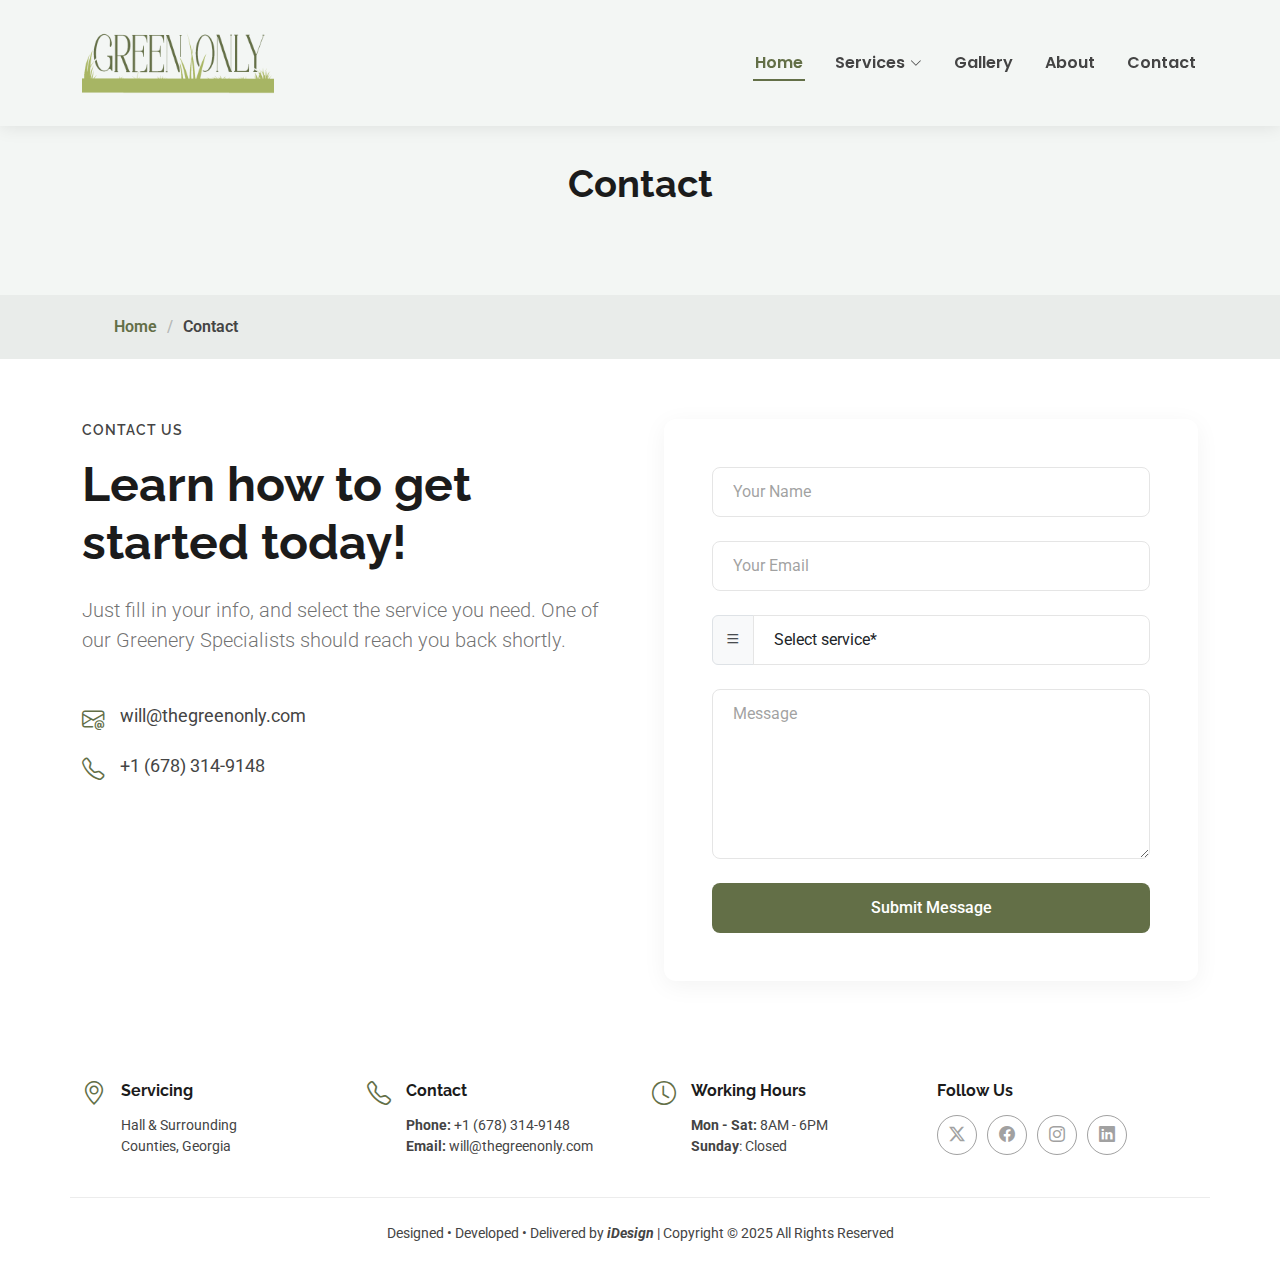
<file: contact.html>
<!DOCTYPE html>
<html lang="en">

<head>
  <meta charset="utf-8">
  <meta content="width=device-width, initial-scale=1.0" name="viewport">
  <title>Contact • Green Only</title>
  <meta name="description" content="">
  <meta name="keywords" content="">

  <!-- Favicons -->
  <link href="assets/img/go-favicon.png" rel="icon">
  <link href="assets/img/go-favicon.png" rel="apple-touch-icon">

  <!-- Fonts -->
  <link href="https://fonts.googleapis.com" rel="preconnect">
  <link href="https://fonts.gstatic.com" rel="preconnect" crossorigin>
  <link href="https://fonts.googleapis.com/css2?family=Roboto:ital,wght@0,100;0,300;0,400;0,500;0,700;0,900;1,100;1,300;1,400;1,500;1,700;1,900&family=Poppins:ital,wght@0,100;0,200;0,300;0,400;0,500;0,600;0,700;0,800;0,900;1,100;1,200;1,300;1,400;1,500;1,600;1,700;1,800;1,900&family=Raleway:ital,wght@0,100;0,200;0,300;0,400;0,500;0,600;0,700;0,800;0,900;1,100;1,200;1,300;1,400;1,500;1,600;1,700;1,800;1,900&display=swap" rel="stylesheet">

  <!-- Vendor CSS Files -->
  <link href="assets/vendor/bootstrap/css/bootstrap.min.css" rel="stylesheet">
  <link href="assets/vendor/bootstrap-icons/bootstrap-icons.css" rel="stylesheet">
  <link href="assets/vendor/aos/aos.css" rel="stylesheet">
  <link href="assets/vendor/fontawesome-free/css/all.min.css" rel="stylesheet">
  <link href="assets/vendor/swiper/swiper-bundle.min.css" rel="stylesheet">
  <link href="assets/vendor/glightbox/css/glightbox.min.css" rel="stylesheet">

  <!-- Main CSS File -->
  <link href="assets/css/main.css" rel="stylesheet">

</head>

<body class="contact-page">

  <header id="header" class="header d-flex align-items-center fixed-top">
    <div class="container-fluid container-xl position-relative d-flex align-items-center justify-content-between">

      <a href="index.html" class="logo d-flex align-items-center">
        <!-- Uncomment the line below if you also wish to use an image logo -->
        <img src="assets/img/green-only-logo.png" alt="">
        <!-- <h1 class="sitename">green<span>ONLY</span></h1> -->
      </a>

      <nav id="navmenu" class="navmenu">
        <ul>
          <li><a href="index.html" class="active">Home</a></li>
          <li class="dropdown"><a href="#services"><span>Services</span> <i class="bi bi-chevron-down toggle-dropdown"></i></a>
            <ul>
              <li><a href="weed-control.html">Weed Control</a></li>
              <li><a href="shrub-treatment.html">Shrub Treatment</a></li>
              <li><a href="flower-beds.html">Flower Beds</a></li>
            </ul>
          </li>
          <li><a href="gallery.html">Gallery</a></li>
          <li><a href="about.html">About</a></li>
          <li><a href="contact.html">Contact</a></li>
        </ul>
        <i class="mobile-nav-toggle d-xl-none bi bi-list"></i>
      </nav>

    </div>
  </header>

  <main class="main">

    <!-- Page Title -->
    <div class="page-title" data-aos="fade">
      <div class="heading">
        <div class="container">
          <div class="row d-flex justify-content-center text-center">
            <div class="col-lg-8">
              <h1>Contact</h1>
              <!--<p class="mb-0">Odio et unde deleniti. Deserunt numquam exercitationem. Officiis quo odio sint voluptas consequatur ut a odio voluptatem. Sit dolorum debitis veritatis natus dolores. Quasi ratione sint. Sit quaerat ipsum dolorem.</p>-->
            </div>
          </div>
        </div>
      </div>
      <nav class="breadcrumbs">
        <div class="container">
          <ol>
            <li><a href="index.html">Home</a></li>
            <li class="current">Contact</li>
          </ol>
        </div>
      </nav>
    </div><!-- End Page Title -->

    <!-- Contact Section -->
    <section id="contact" class="contact section light-background">

      <div class="container" data-aos="fade-up" data-aos-delay="100">

        <div class="row g-5">
          <div class="col-lg-6">
            <div class="content" data-aos="fade-up" data-aos-delay="200">
              <div class="section-category mb-3">Contact US</div>
              <h2 class="display-5 mb-4">Learn how to get started today!</h2>
              <p class="lead mb-4">Just fill in your info, and select the service you need. One of our Greenery Specialists should reach you back shortly.</p>

              <div class="contact-info mt-5">
                <div class="info-item d-flex mb-3" data-aos="fade-up" data-aos-delay="300">
                  <i class="bi bi-envelope-at me-3"></i>
                  <span>will@thegreenonly.com</span>
                </div>

                <div class="info-item d-flex mb-3" data-aos="fade-up" data-aos-delay="400">
                  <i class="bi bi-telephone me-3"></i>
                  <span>+1 (678) 314-9148</span>
                </div>

                <div class="info-item d-flex mb-4" data-aos="fade-up" data-aos-delay="500">
                  <i class="bi bi-geo-alt me-3"></i>
                  <span>Hall & Surrounding Counties (Georgia, USA)</span>
                </div>

                <a href="#" class="map-link d-inline-flex align-items-center" data-aos="fade-up" data-aos-delay="600">
                  Open Map
                  <i class="bi bi-arrow-right ms-2"></i>
                </a>
              </div>
            </div>
          </div>

          <div class="col-lg-6">
            <div class="contact-form card" data-aos="fade-up" data-aos-delay="300">
              <div class="card-body p-4 p-lg-5">

                <form action="forms/contact.php" method="post" class="php-email-form" data-aos="fade-up" data-aos-delay="600">
                  <div class="row gy-4">

                    <div class="col-12">
                      <input type="text" name="name" class="form-control" placeholder="Your Name" required="">
                    </div>

                    <div class="col-12 ">
                      <input type="email" class="form-control" name="email" placeholder="Your Email" required="">
                    </div>

                    <div class="input-group">
                      <span class="input-group-text"><i class="bi bi-list"></i></span>
                      <select name="subject" class="form-control" required="">
                        <option value="">Select service*</option>
                        <option value="Service 1">Weed Control</option>
                        <option value="Service 2">Shrub Treatment</option>
                        <option value="Service 3">Flower Beds</option>
                        <option value="Service 4">Other</option>
                      </select>
                    </div>

                    <div class="col-12">
                      <textarea class="form-control" name="message" rows="6" placeholder="Message" required=""></textarea>
                    </div>

                    <div class="col-12 text-center">
                      <div class="loading">Loading</div>
                      <div class="error-message"></div>
                      <div class="sent-message">Your message has been sent. Thank you!</div>

                      <button type="submit" class="btn btn-submit w-100">Submit Message</button>
                    </div>

                  </div>
                </form>

              </div>
            </div>
          </div>

        </div>

      </div>

    </section><!-- /Contact Section -->

  </main>

  <footer id="footer" class="footer position-relative light-background">

    <div class="container">
      <div class="row gy-3">
        <div class="col-lg-3 col-md-6 d-flex">
          <i class="bi bi-geo-alt icon"></i>
          <div class="address">
            <h4>Servicing</h4>
            <p>Hall & Surrounding</p>
            <p>Counties, Georgia</p>
            <p></p>
          </div>

        </div>

        <div class="col-lg-3 col-md-6 d-flex">
          <i class="bi bi-telephone icon"></i>
          <div>
            <h4>Contact</h4>
            <p>
              <strong>Phone:</strong> <span>+1 (678) 314-9148</span><br>
              <strong>Email:</strong> <span>will@thegreenonly.com</span><br>
            </p>
          </div>
        </div>

        <div class="col-lg-3 col-md-6 d-flex">
          <i class="bi bi-clock icon"></i>
          <div>
            <h4>Working Hours</h4>
            <p>
              <strong>Mon - Sat:</strong>&nbsp;8<span class="">AM - 6PM</span><br>
              <strong>Sunday</strong>: <span>Closed</span>
            </p>
          </div>
        </div>

        <div class="col-lg-3 col-md-6">
          <h4>Follow Us</h4>
          <div class="social-links d-flex">
            <a href="#" class="twitter"><i class="bi bi-twitter-x"></i></a>
            <a href="#" class="facebook"><i class="bi bi-facebook"></i></a>
            <a href="#" class="instagram"><i class="bi bi-instagram"></i></a>
            <a href="#" class="linkedin"><i class="bi bi-linkedin"></i></a>
          </div>
        </div>

      </div>
    </div>

    <div class="container copyright text-center mt-4">
      <p>Designed • Developed • Delivered by&nbsp;<i style="font-weight: bold;">iDesign</i><b>&nbsp;</b>|<b>&nbsp;</b>Copyright ©&nbsp;2025&nbsp;<span>All Rights Reserved</span></p>

    </div>

  </footer>

  <!-- Scroll Top -->
  <a href="#" id="scroll-top" class="scroll-top d-flex align-items-center justify-content-center"><i class="bi bi-arrow-up-short"></i></a>

  <!-- Preloader -->
  <div id="preloader"></div>

  <!-- Vendor JS Files -->
  <script src="assets/vendor/bootstrap/js/bootstrap.bundle.min.js"></script>
  <script src="assets/vendor/php-email-form/validate.js"></script>
  <script src="assets/vendor/aos/aos.js"></script>
  <script src="assets/vendor/swiper/swiper-bundle.min.js"></script>
  <script src="assets/vendor/imagesloaded/imagesloaded.pkgd.min.js"></script>
  <script src="assets/vendor/isotope-layout/isotope.pkgd.min.js"></script>
  <script src="assets/vendor/glightbox/js/glightbox.min.js"></script>

  <!-- Main JS File -->
  <script src="assets/js/main.js"></script>

</body>

</html>
</file>
<file: assets/css/main.css>
/*--------------------------------------------------------------
# Font & Color Variables
# Help: https://bootstrapmade.com/color-system/
--------------------------------------------------------------*/
/* Fonts */
:root {
  --default-font: "Roboto",  system-ui, -apple-system, "Segoe UI", Roboto, "Helvetica Neue", Arial, "Noto Sans", "Liberation Sans", sans-serif, "Apple Color Emoji", "Segoe UI Emoji", "Segoe UI Symbol", "Noto Color Emoji";
  --heading-font: "Raleway",  sans-serif;
  --nav-font: "Poppins",  sans-serif;
}

/* Global Colors - The following color variables are used throughout the website. Updating them here will change the color scheme of the entire website */
:root { 
  --background-color: #f3f6f4; /* Background color for the entire website, including individual sections */
  --default-color: #444444; /* Default color used for the majority of the text content across the entire website */
  --heading-color: #1b1b1b; /* Color for headings, subheadings and title throughout the website */
  --accent-color: #636f47; /* Accent color that represents your brand on the website. It's used for buttons, links, and other elements that need to stand out */
  --surface-color: #ffffff; /* The surface color is used as a background of boxed elements within sections, such as cards, icon boxes, or other elements that require a visual separation from the global background. */
  --contrast-color: #ffffff; /* Contrast color for text, ensuring readability against backgrounds of accent, heading, or default colors. */
}

/* Nav Menu Colors - The following color variables are used specifically for the navigation menu. They are separate from the global colors to allow for more customization options */
:root {
  --nav-color: #444444;  /* The default color of the main navmenu links */
  --nav-hover-color: #636f47; /* Applied to main navmenu links when they are hovered over or active */
  --nav-mobile-background-color: #ffffff; /* Used as the background color for mobile navigation menu */
  --nav-dropdown-background-color: #ffffff; /* Used as the background color for dropdown items that appear when hovering over primary navigation items */
  --nav-dropdown-color: #444444; /* Used for navigation links of the dropdown items in the navigation menu. */
  --nav-dropdown-hover-color: #636f47; /* Similar to --nav-hover-color, this color is applied to dropdown navigation links when they are hovered over. */
}

/* Color Presets - These classes override global colors when applied to any section or element, providing reuse of the sam color scheme. */

.light-background {
  --background-color: #ffffff;
  --surface-color: #ffffff;
}

.dark-background {
  --background-color: #060606;
  --default-color: #ffffff;
  --heading-color: #ffffff;
  --surface-color: #252525;
  --contrast-color: #ffffff;
}

/* Smooth scroll */
:root {
  scroll-behavior: smooth;
}

/*--------------------------------------------------------------
# General Styling & Shared Classes
--------------------------------------------------------------*/
body {
  color: var(--default-color);
  background-color: var(--background-color);
  font-family: var(--default-font);
}

a {
  color: var(--accent-color);
  text-decoration: none;
  transition: 0.3s;
}

a:hover {
  color: color-mix(in srgb, var(--accent-color), transparent 25%);
  text-decoration: none;
}

h1,
h2,
h3,
h4,
h5,
h6 {
  color: var(--heading-color);
  font-family: var(--heading-font);
}

/* PHP Email Form Messages
------------------------------*/
.php-email-form .error-message {
  display: none;
  background: #df1529;
  color: #ffffff;
  text-align: left;
  padding: 15px;
  margin-bottom: 24px;
  font-weight: 600;
}

.php-email-form .sent-message {
  display: none;
  color: #ffffff;
  background: #059652;
  text-align: center;
  padding: 15px;
  margin-bottom: 24px;
  font-weight: 600;
}

.php-email-form .loading {
  display: none;
  background: var(--surface-color);
  text-align: center;
  padding: 15px;
  margin-bottom: 24px;
}

.php-email-form .loading:before {
  content: "";
  display: inline-block;
  border-radius: 50%;
  width: 24px;
  height: 24px;
  margin: 0 10px -6px 0;
  border: 3px solid var(--accent-color);
  border-top-color: var(--surface-color);
  animation: php-email-form-loading 1s linear infinite;
}

@keyframes php-email-form-loading {
  0% {
    transform: rotate(0deg);
  }

  100% {
    transform: rotate(360deg);
  }
}

/*--------------------------------------------------------------
# Global Header
--------------------------------------------------------------*/
.header {
  color: var(--default-color);
  background-color: var(--background-color);
  padding: 15px 0;
  transition: all 0.5s;
  z-index: 997;
  box-shadow: 0px 0 18px rgba(0, 0, 0, 0.1);
}

.header .logo {
  line-height: 1;
}

.header .logo img {
  max-height: 96px;
  margin-right: 8px;
}

.header .logo h1 {
  font-size: 30px;
  margin: 0;
  font-weight: 700;
  color: var(--heading-color);
}

.header .logo h1 span {
  color: var(--accent-color);
}

/*--------------------------------------------------------------
# Navigation Menu
--------------------------------------------------------------*/
/* Desktop Navigation */
@media (min-width: 1200px) {
  .navmenu {
    padding: 0;
  }

  .navmenu ul {
    margin: 0;
    padding: 0;
    display: flex;
    list-style: none;
    align-items: center;
  }

  .navmenu li {
    position: relative;
  }

  .navmenu>ul>li {
    white-space: nowrap;
    padding: 15px 14px;
  }

  .navmenu>ul>li:last-child {
    padding-right: 0;
  }

  .navmenu a,
  .navmenu a:focus {
    color: var(--nav-color);
    font-size: 16px;
    padding: 0 2px;
    font-family: var(--nav-font);
    font-weight: 600;
    display: flex;
    align-items: center;
    justify-content: space-between;
    white-space: nowrap;
    transition: 0.3s;
    position: relative;
  }

  .navmenu a i,
  .navmenu a:focus i {
    font-size: 12px;
    line-height: 0;
    margin-left: 5px;
    transition: 0.3s;
  }

  .navmenu>ul>li>a:before {
    content: "";
    position: absolute;
    width: 100%;
    height: 2px;
    bottom: -6px;
    left: 0;
    background-color: var(--accent-color);
    visibility: hidden;
    width: 0px;
    transition: all 0.3s ease-in-out 0s;
  }

  .navmenu a:hover:before,
  .navmenu li:hover>a:before,
  .navmenu .active:before {
    visibility: visible;
    width: 100%;
  }

  .navmenu li:hover>a,
  .navmenu .active,
  .navmenu .active:focus {
    color: var(--nav-hover-color);
  }

  .navmenu .dropdown ul {
    margin: 0;
    padding: 10px 0;
    background: var(--nav-dropdown-background-color);
    display: block;
    position: absolute;
    visibility: hidden;
    left: 14px;
    top: 130%;
    opacity: 0;
    transition: 0.3s;
    border-radius: 4px;
    z-index: 99;
    box-shadow: 0px 0px 30px rgba(0, 0, 0, 0.1);
  }

  .navmenu .dropdown ul li {
    min-width: 200px;
  }

  .navmenu .dropdown ul a {
    padding: 10px 20px;
    font-size: 15px;
    text-transform: none;
    color: var(--nav-dropdown-color);
  }

  .navmenu .dropdown ul a i {
    font-size: 12px;
  }

  .navmenu .dropdown ul a:hover,
  .navmenu .dropdown ul .active:hover,
  .navmenu .dropdown ul li:hover>a {
    color: var(--nav-dropdown-hover-color);
  }

  .navmenu .dropdown:hover>ul {
    opacity: 1;
    top: 100%;
    visibility: visible;
  }

  .navmenu .dropdown .dropdown ul {
    top: 0;
    left: -90%;
    visibility: hidden;
  }

  .navmenu .dropdown .dropdown:hover>ul {
    opacity: 1;
    top: 0;
    left: -100%;
    visibility: visible;
  }
}

/* Mobile Navigation */
@media (max-width: 1199px) {
  .mobile-nav-toggle {
    color: var(--nav-color);
    font-size: 28px;
    line-height: 0;
    margin-right: 10px;
    cursor: pointer;
    transition: color 0.3s;
  }

  .navmenu {
    padding: 0;
    z-index: 9997;
  }

  .navmenu ul {
    display: none;
    list-style: none;
    position: absolute;
    inset: 60px 20px 20px 20px;
    padding: 10px 0;
    margin: 0;
    border-radius: 6px;
    background-color: var(--nav-mobile-background-color);
    border: 1px solid color-mix(in srgb, var(--default-color), transparent 90%);
    box-shadow: none;
    overflow-y: auto;
    transition: 0.3s;
    z-index: 9998;
  }

  .navmenu a,
  .navmenu a:focus {
    color: var(--nav-dropdown-color);
    padding: 10px 20px;
    font-family: var(--nav-font);
    font-size: 17px;
    font-weight: 500;
    display: flex;
    align-items: center;
    justify-content: space-between;
    white-space: nowrap;
    transition: 0.3s;
  }

  .navmenu a i,
  .navmenu a:focus i {
    font-size: 12px;
    line-height: 0;
    margin-left: 5px;
    width: 30px;
    height: 30px;
    display: flex;
    align-items: center;
    justify-content: center;
    border-radius: 50%;
    transition: 0.3s;
    background-color: color-mix(in srgb, var(--accent-color), transparent 90%);
  }

  .navmenu a i:hover,
  .navmenu a:focus i:hover {
    background-color: var(--accent-color);
    color: var(--contrast-color);
  }

  .navmenu a:hover,
  .navmenu .active,
  .navmenu .active:focus {
    color: var(--nav-dropdown-hover-color);
  }

  .navmenu .active i,
  .navmenu .active:focus i {
    background-color: var(--accent-color);
    color: var(--contrast-color);
    transform: rotate(180deg);
  }

  .navmenu .dropdown ul {
    position: static;
    display: none;
    z-index: 99;
    padding: 10px 0;
    margin: 10px 20px;
    background-color: var(--nav-dropdown-background-color);
    transition: all 0.5s ease-in-out;
  }

  .navmenu .dropdown ul ul {
    background-color: rgba(33, 37, 41, 0.1);
  }

  .navmenu .dropdown>.dropdown-active {
    display: block;
    background-color: rgba(33, 37, 41, 0.03);
  }

  .mobile-nav-active {
    overflow: hidden;
  }

  .mobile-nav-active .mobile-nav-toggle {
    color: #fff;
    position: absolute;
    font-size: 32px;
    top: 15px;
    right: 15px;
    margin-right: 0;
    z-index: 9999;
  }

  .mobile-nav-active .navmenu {
    position: fixed;
    overflow: hidden;
    inset: 0;
    background: rgba(33, 37, 41, 0.8);
    transition: 0.3s;
  }

  .mobile-nav-active .navmenu>ul {
    display: block;
  }
}

/*--------------------------------------------------------------
# Global Footer
--------------------------------------------------------------*/
.footer {
  color: var(--default-color);
  background-color: var(--background-color);
  font-size: 14px;
  padding: 40px 0 0 0;
  position: relative;
}

.footer .icon {
  color: var(--accent-color);
  margin-right: 15px;
  font-size: 24px;
  line-height: 0;
}

.footer h4 {
  font-size: 16px;
  font-weight: 700;
  margin-bottom: 15px;
}

.footer .address p {
  margin-bottom: 0px;
}

.footer .social-links a {
  display: flex;
  align-items: center;
  justify-content: center;
  width: 40px;
  height: 40px;
  border-radius: 50%;
  border: 1px solid color-mix(in srgb, var(--default-color), transparent 50%);
  font-size: 16px;
  color: color-mix(in srgb, var(--default-color), transparent 50%);
  margin-right: 10px;
  transition: 0.3s;
}

.footer .social-links a:hover {
  color: var(--accent-color);
  border-color: var(--accent-color);
}

.footer .copyright {
  padding: 25px 0;
  border-top: 1px solid color-mix(in srgb, var(--default-color), transparent 90%);
}

.footer .copyright p {
  margin-bottom: 0;
}

.footer .credits {
  margin-top: 5px;
  font-size: 13px;
}

/*--------------------------------------------------------------
# Preloader
--------------------------------------------------------------*/
#preloader {
  position: fixed;
  inset: 0;
  z-index: 999999;
  overflow: hidden;
  background: var(--background-color);
  transition: all 0.6s ease-out;
}

#preloader:before {
  content: "";
  position: fixed;
  top: calc(50% - 30px);
  left: calc(50% - 30px);
  border: 6px solid #ffffff;
  border-color: var(--accent-color) transparent var(--accent-color) transparent;
  border-radius: 50%;
  width: 60px;
  height: 60px;
  animation: animate-preloader 1.5s linear infinite;
}

@keyframes animate-preloader {
  0% {
    transform: rotate(0deg);
  }

  100% {
    transform: rotate(360deg);
  }
}

/*--------------------------------------------------------------
# Scroll Top Button
--------------------------------------------------------------*/
.scroll-top {
  position: fixed;
  visibility: hidden;
  opacity: 0;
  right: 15px;
  bottom: 15px;
  z-index: 99999;
  background-color: var(--accent-color);
  width: 40px;
  height: 40px;
  border-radius: 4px;
  transition: all 0.4s;
}

.scroll-top i {
  font-size: 24px;
  color: var(--contrast-color);
  line-height: 0;
}

.scroll-top:hover {
  background-color: color-mix(in srgb, var(--accent-color), transparent 20%);
  color: var(--contrast-color);
}

.scroll-top.active {
  visibility: visible;
  opacity: 1;
}

/*--------------------------------------------------------------
# Disable aos animation delay on mobile devices
--------------------------------------------------------------*/
@media screen and (max-width: 768px) {
  [data-aos-delay] {
    transition-delay: 0 !important;
  }
}

/*--------------------------------------------------------------
# Global Page Titles & Breadcrumbs
--------------------------------------------------------------*/
.page-title {
  color: var(--default-color);
  background-color: var(--background-color);
  position: relative;
}

.page-title .heading {
  padding: 160px 0 80px 0;
  border-top: 1px solid color-mix(in srgb, var(--default-color), transparent 90%);
}

.page-title .heading h1 {
  font-size: 38px;
  font-weight: 700;
}

.page-title nav {
  background-color: color-mix(in srgb, var(--default-color), transparent 95%);
  padding: 20px 0;
}

.page-title nav ol {
  display: flex;
  flex-wrap: wrap;
  list-style: none;
  margin: 0;
  font-size: 16px;
  font-weight: 600;
}

.page-title nav ol li+li {
  padding-left: 10px;
}

.page-title nav ol li+li::before {
  content: "/";
  display: inline-block;
  padding-right: 10px;
  color: color-mix(in srgb, var(--default-color), transparent 70%);
}

/*--------------------------------------------------------------
# Global Sections
--------------------------------------------------------------*/
section,
.section {
  color: var(--default-color);
  background-color: var(--background-color);
  padding: 60px 0;
  scroll-margin-top: 90px;
  overflow: clip;
}

@media (max-width: 1199px) {

  section,
  .section {
    scroll-margin-top: 66px;
  }
}

/*--------------------------------------------------------------
# Global Section Titles
--------------------------------------------------------------*/
.section-title {
  text-align: center;
  padding-bottom: 60px;
  position: relative;
}

.section-title h2 {
  font-size: 32px;
  font-weight: 700;
  margin-bottom: 15px;
}

.section-title p {
  margin-bottom: 0;
}

/*--------------------------------------------------------------
# Hero Section
--------------------------------------------------------------*/
.hero {
  padding-top: 150px;
  padding-bottom: 80px;
}

.hero .hero-content {
  margin-bottom: 2rem;
}

@media (min-width: 992px) {
  .hero .hero-content {
    margin-bottom: 0;
  }
}

.hero .hero-tag {
  display: inline-flex;
  align-items: center;
  background-color: color-mix(in srgb, var(--accent-color), transparent 90%);
  padding: 0.5rem 1rem;
  border-radius: 50px;
  margin-bottom: 1rem;
}

.hero .hero-tag i {
  color: var(--accent-color);
  margin-right: 0.5rem;
}

.hero .hero-tag span {
  color: var(--accent-color);
  font-weight: 600;
}

.hero h1 {
  font-size: 2.5rem;
  font-weight: 700;
  margin-bottom: 1rem;
}

.hero h1 .highlight {
  color: var(--accent-color);
}

@media (min-width: 992px) {
  .hero h1 {
    font-size: 3.5rem;
  }
}

.hero .lead {
  color: color-mix(in srgb, var(--default-color), transparent 25%);
  margin-bottom: 1.5rem;
}

.hero .hero-features {
  list-style: none;
  padding-left: 0;
  margin-bottom: 2rem;
}

.hero .hero-features li {
  margin-bottom: 0.5rem;
  display: flex;
  align-items: center;
}

.hero .hero-features li i {
  color: var(--accent-color);
  margin-right: 0.5rem;
}

.hero .hero-cta {
  display: flex;
  flex-wrap: wrap;
  gap: 1rem;
}

.hero .hero-cta .btn-primary {
  background-color: var(--accent-color);
  border-color: var(--accent-color);
  color: var(--contrast-color);
  padding: 0.75rem 1.5rem;
  font-weight: 600;
  transition: all 0.3s ease;
}

.hero .hero-cta .btn-primary:hover {
  background-color: color-mix(in srgb, var(--accent-color), black 10%);
  border-color: color-mix(in srgb, var(--accent-color), black 10%);
}

.hero .hero-cta .btn-link {
  color: var(--heading-color);
  font-weight: 600;
  text-decoration: none;
  display: inline-flex;
  align-items: center;
}

.hero .hero-cta .btn-link i {
  margin-right: 0.5rem;
}

.hero .hero-cta .btn-link:hover {
  color: var(--accent-color);
}

.hero .hero-image-wrapper {
  position: relative;
  padding: 0 40px;
}

.hero .hero-image-wrapper .hero-image {
  border-radius: 10px;
}

.hero .hero-image-wrapper .stat-card {
  position: absolute;
  background-color: var(--surface-color);
  padding: 1rem;
  border-radius: 8px;
  box-shadow: 0 5px 15px rgba(0, 0, 0, 0.1);
  display: flex;
  flex-direction: column;
  align-items: flex-start;
  min-width: 150px;
}

.hero .hero-image-wrapper .stat-card.top-right {
  top: 40px;
  right: 0px;
}

.hero .hero-image-wrapper .stat-card.bottom-left {
  bottom: 40px;
  left: 0px;
}

.hero .hero-image-wrapper .stat-card .stat-value {
  font-size: 1.5rem;
  font-weight: 700;
  color: var(--accent-color);
  margin-bottom: 0.25rem;
}

.hero .hero-image-wrapper .stat-card .stat-label {
  font-size: 0.875rem;
  color: var(--heading-color);
  margin-bottom: 0.5rem;
}

.hero .hero-image-wrapper .stat-card .stat-icon {
  align-self: flex-end;
  font-size: 1.25rem;
  color: color-mix(in srgb, var(--accent-color), transparent 50%);
}

@media (max-width: 575px) {
  .hero .hero-image-wrapper {
    padding: 0;
  }

  .hero .hero-image-wrapper .stat-card {
    position: relative;
  }

  .hero .hero-image-wrapper .stat-card.top-right,
  .hero .hero-image-wrapper .stat-card.bottom-left {
    inset: auto;
    margin-top: 30px;
  }
}

/*--------------------------------------------------------------
# Get A Quote Section
--------------------------------------------------------------*/
.get-a-quote .content {
  padding: 30px 0;
}

.get-a-quote .content h3 {
  font-size: 36px;
  font-weight: 600;
  margin-bottom: 25px;
  padding-bottom: 25px;
  position: relative;
}

.get-a-quote .content h3:after {
  content: "";
  position: absolute;
  display: block;
  width: 60px;
  height: 4px;
  background: var(--accent-color);
  left: 0;
  bottom: 0;
}

.get-a-quote .content p {
  font-size: 14px;
}

.get-a-quote .php-email-form {
  background: color-mix(in srgb, var(--default-color), transparent 97%);
  padding: 30px;
  height: 100%;
}

@media (max-width: 575px) {
  .get-a-quote .php-email-form {
    padding: 20px;
  }
}

.get-a-quote .php-email-form h3 {
  font-size: 14px;
  font-weight: 700;
  text-transform: uppercase;
  letter-spacing: 1px;
}

.get-a-quote .php-email-form p {
  font-size: 14px;
  margin-bottom: 20px;
}

.get-a-quote .php-email-form input[type=text],
.get-a-quote .php-email-form input[type=email],
.get-a-quote .php-email-form textarea {
  font-size: 14px;
  padding: 10px 15px;
  box-shadow: none;
  border-radius: 0;
  color: var(--default-color);
  background-color: color-mix(in srgb, var(--background-color), transparent 20%);
  border-color: color-mix(in srgb, var(--default-color), transparent 80%);
}

.get-a-quote .php-email-form input[type=text]:focus,
.get-a-quote .php-email-form input[type=email]:focus,
.get-a-quote .php-email-form textarea:focus {
  border-color: var(--accent-color);
}

.get-a-quote .php-email-form input[type=text]::placeholder,
.get-a-quote .php-email-form input[type=email]::placeholder,
.get-a-quote .php-email-form textarea::placeholder {
  color: color-mix(in srgb, var(--default-color), transparent 70%);
}

.get-a-quote .php-email-form button[type=submit] {
  color: var(--contrast-color);
  background: var(--accent-color);
  border: 0;
  padding: 10px 30px;
  transition: 0.4s;
  border-radius: 4px;
}

.get-a-quote .php-email-form button[type=submit]:hover {
  background: color-mix(in srgb, var(--accent-color), transparent 20%);
}

/*--------------------------------------------------------------
# Services Section
--------------------------------------------------------------*/
.services .nav-tabs {
  border: 0;
}

.services .nav-link {
  color: var(--heading-color);
  background-color: var(--surface-color);
  padding: 15px 0;
  transition: 0.3s;
  border-radius: 50px;
  display: flex;
  align-items: center;
  justify-content: center;
  cursor: pointer;
  height: 100%;
  border: 0;
  position: relative;
  overflow: hidden;
  transition: all 0.3s ease-in-out;
}

.services .nav-link::before {
  content: "";
  position: absolute;
  top: 0;
  left: -100%;
  width: 100%;
  height: 100%;
  background-color: var(--accent-color);
  transition: all 0.3s ease-in-out;
  z-index: -1;
  border-radius: inherit;
}

.services .nav-link i {
  padding-right: 15px;
  font-size: 48px;
}

.services .nav-link:hover {
  color: var(--contrast-color);
}

.services .nav-link:hover::before {
  left: 0;
}

.services .nav-link.active {
  background-color: var(--accent-color);
  color: var(--contrast-color);
}

.services .tab-content-inner {
  height: 100%;
  background-color: var(--surface-color);
  padding: 30px;
  border-radius: 15px;
}

.services .tab-content-inner h3 {
  color: var(--heading-color);
  font-weight: 700;
  font-size: 24px;
  position: relative;
  margin-bottom: 20px;
}

.services .tab-content-inner ul {
  list-style: none;
  padding: 0;
}

.services .tab-content-inner ul li {
  padding-top: 10px;
}

.services .tab-content-inner ul i {
  font-size: 20px;
  padding-right: 4px;
  color: var(--accent-color);
}

.services .tab-content-inner p:last-child {
  margin-bottom: 0;
}

.services .tab-content-inner .benefits-list {
  display: grid;
  gap: 1.5rem;
  margin: 1.4rem 0;
}

.services .tab-content-inner .benefits-list .benefit-item {
  display: flex;
  align-items: center;
  gap: 1rem;
}

.services .tab-content-inner .benefits-list .benefit-item i {
  font-size: 1.5rem;
  color: var(--accent-color);
}

.services .tab-content-inner .benefits-list .benefit-item h4 {
  margin: 0;
  font-size: 1.1rem;
}

.services .tab-content-inner .btn-cta {
  background-color: var(--accent-color);
  color: var(--contrast-color);
  padding: 0.8rem 2.5rem;
  border-radius: 2rem;
  display: inline-flex;
  align-items: center;
  gap: 0.5rem;
  transition: all 0.3s ease;
}

.services .tab-content-inner .btn-cta:hover {
  background-color: color-mix(in srgb, var(--accent-color), transparent 15%);
  color: var(--contrast-color);
}

.services .tab-content-inner .btn-cta i {
  transition: transform 0.3s ease;
}

.services .tab-content-inner .btn-cta:hover i {
  transform: translateX(5px);
}

.services .image-wrapper {
  overflow: hidden;
  border-radius: 15px;
}

/*--------------------------------------------------------------
# Testimonials Section
--------------------------------------------------------------*/
.testimonials .testimonial-item {
  background-color: var(--surface-color);
  box-shadow: 0px 0 20px rgba(0, 0, 0, 0.1);
  box-sizing: content-box;
  padding: 30px;
  margin: 40px 30px;
  min-height: 320px;
  display: flex;
  flex-direction: column;
  text-align: center;
  transition: 0.3s;
}

.testimonials .testimonial-item .stars {
  margin-bottom: 15px;
}

.testimonials .testimonial-item .stars i {
  color: #ffc107;
  margin: 0 1px;
}

.testimonials .testimonial-item .testimonial-img {
  width: 90px;
  border-radius: 50%;
  border: 4px solid var(--background-color);
  margin: 0 auto;
}

.testimonials .testimonial-item h3 {
  font-size: 18px;
  font-weight: bold;
  margin: 10px 0 5px 0;
}

.testimonials .testimonial-item h4 {
  font-size: 14px;
  color: color-mix(in srgb, var(--default-color), transparent 40%);
  margin: 0;
}

.testimonials .testimonial-item p {
  font-style: italic;
  margin: 0 auto 15px auto;
}

.testimonials .swiper-wrapper {
  height: auto;
}

.testimonials .swiper-pagination {
  margin-top: 20px;
  position: relative;
}

.testimonials .swiper-pagination .swiper-pagination-bullet {
  width: 12px;
  height: 12px;
  background-color: color-mix(in srgb, var(--default-color), transparent 85%);
  opacity: 1;
}

.testimonials .swiper-pagination .swiper-pagination-bullet-active {
  background-color: var(--accent-color);
}

.testimonials .swiper-slide {
  opacity: 0.3;
}

@media (max-width: 1199px) {
  .testimonials .swiper-slide-active {
    opacity: 1;
  }

  .testimonials .swiper-pagination {
    margin-top: 0;
  }

  .testimonials .testimonial-item {
    margin: 40px 20px;
  }
}

@media (min-width: 1200px) {
  .testimonials .swiper-slide-next {
    opacity: 1;
    transform: scale(1.12);
  }
}

/*--------------------------------------------------------------
# About Section
--------------------------------------------------------------*/
.about .content .who-we-are {
  text-transform: uppercase;
  margin-bottom: 15px;
  color: color-mix(in srgb, var(--default-color), transparent 40%);
}

.about .content h3 {
  font-size: 2rem;
  font-weight: 700;
}

.about .content ul {
  list-style: none;
  padding: 0;
}

.about .content ul li {
  padding-bottom: 10px;
}

.about .content ul i {
  font-size: 1.25rem;
  margin-right: 4px;
  color: var(--accent-color);
}

.about .content p:last-child {
  margin-bottom: 0;
}

.about .content .read-more {
  background: var(--accent-color);
  color: var(--contrast-color);
  font-family: var(--heading-font);
  font-weight: 500;
  font-size: 16px;
  letter-spacing: 1px;
  padding: 12px 24px;
  border-radius: 5px;
  transition: 0.3s;
  display: inline-flex;
  align-items: center;
  justify-content: center;
}

.about .content .read-more i {
  font-size: 18px;
  margin-left: 5px;
  line-height: 0;
  transition: 0.3s;
}

.about .content .read-more:hover {
  background: color-mix(in srgb, var(--accent-color), transparent 20%);
  padding-right: 19px;
}

.about .content .read-more:hover i {
  margin-left: 10px;
}

.about .about-images img {
  border-radius: 10px;
}

/*--------------------------------------------------------------
# Features Section
--------------------------------------------------------------*/
.features .features-image {
  position: relative;
  min-height: 400px;
}

.features .features-image img {
  position: absolute;
  inset: 0;
  display: block;
  width: 100%;
  height: 100%;
  object-fit: cover;
  z-index: 1;
}

.features h3 {
  font-size: 28px;
  font-weight: 700;
  margin-bottom: 20px;
  padding-bottom: 20px;
  position: relative;
}

.features h3:after {
  content: "";
  background: var(--accent-color);
  position: absolute;
  display: block;
  width: 50px;
  height: 3px;
  left: 0;
  bottom: 0;
}

.features .icon-box {
  margin-top: 50px;
}

.features .icon-box i {
  color: var(--accent-color);
  background-color: var(--surface-color);
  display: flex;
  align-items: center;
  justify-content: center;
  margin-right: 25px;
  font-size: 28px;
  width: 56px;
  height: 56px;
  border-radius: 4px;
  line-height: 0;
  box-shadow: 0px 2px 30px rgba(0, 0, 0, 0.1);
  transition: 0.3s;
}

.features .icon-box:hover i {
  background-color: var(--accent-color);
  color: var(--contrast-color);
}

.features .icon-box h4 {
  font-weight: 700;
  margin-bottom: 10px;
  font-size: 18px;
}

.features .icon-box h4 a {
  color: var(--heading-color);
  transition: 0.3s;
}

.features .icon-box h4 a:hover {
  color: var(--accent-color);
}

.features .icon-box p {
  line-height: 24px;
  font-size: 14px;
  margin-bottom: 0;
}

/*--------------------------------------------------------------
# Service Details 2 Section
--------------------------------------------------------------*/
.service-details-2 .service-details-slider {
  border-radius: 8px;
  overflow: hidden;
  position: relative;
}

.service-details-2 .service-details-slider .swiper-wrapper {
  height: auto !important;
}

.service-details-2 .service-details-slider img {
  aspect-ratio: 16/9;
  object-fit: cover;
}

.service-details-2 .service-details-slider .swiper-pagination {
  position: absolute;
  bottom: 15px;
}

.service-details-2 .service-details-slider .swiper-pagination .swiper-pagination-bullet {
  width: 10px;
  height: 10px;
  background-color: var(--contrast-color);
  opacity: 0.5;
  transition: 0.3s;
}

.service-details-2 .service-details-slider .swiper-pagination .swiper-pagination-bullet.swiper-pagination-bullet-active {
  opacity: 1;
  width: 20px;
  border-radius: 5px;
}

.service-details-2 .service-details-slider .swiper-button-next,
.service-details-2 .service-details-slider .swiper-button-prev {
  width: 40px;
  height: 40px;
  background-color: var(--contrast-color);
  border-radius: 50%;
  opacity: 0;
  transition: 0.3s;
}

.service-details-2 .service-details-slider .swiper-button-next::after,
.service-details-2 .service-details-slider .swiper-button-prev::after {
  font-size: 16px;
  color: var(--accent-color);
}

.service-details-2 .service-details-slider:hover .swiper-button-next,
.service-details-2 .service-details-slider:hover .swiper-button-prev {
  opacity: 0.8;
}

.service-details-2 .service-details-slider:hover .swiper-button-next:hover,
.service-details-2 .service-details-slider:hover .swiper-button-prev:hover {
  opacity: 1;
}

.service-details-2 .content h3 {
  font-size: 32px;
  margin-bottom: 20px;
}

.service-details-2 .content h4 {
  color: var(--heading-color);
  font-size: 24px;
}

.service-details-2 .content p {
  margin-bottom: 20px;
  color: color-mix(in srgb, var(--default-color), transparent 20%);
}

.service-details-2 .features .feature-item {
  display: flex;
  gap: 20px;
  margin-bottom: 30px;
}

.service-details-2 .features .feature-item .icon {
  flex-shrink: 0;
  width: 44px;
  height: 44px;
  display: flex;
  align-items: center;
  justify-content: center;
  background-color: color-mix(in srgb, var(--accent-color), transparent 90%);
  border-radius: 50%;
}

.service-details-2 .features .feature-item .icon i {
  font-size: 20px;
  color: var(--accent-color);
}

.service-details-2 .features .feature-item .feature-content h5 {
  font-size: 20px;
  margin-bottom: 10px;
}

.service-details-2 .features .feature-item .feature-content p {
  margin-bottom: 0;
  font-size: 15px;
}

.service-details-2 .process .process-item {
  text-align: center;
  padding: 30px 20px;
  background-color: var(--surface-color);
  border-radius: 8px;
  box-shadow: 0 0 20px rgba(var(--default-color), 0.05);
  height: 100%;
  transition: 0.3s;
}

.service-details-2 .process .process-item:hover {
  transform: translateY(-5px);
}

.service-details-2 .process .process-item .process-number {
  width: 50px;
  height: 50px;
  background-color: color-mix(in srgb, var(--accent-color), transparent 90%);
  color: var(--accent-color);
  border-radius: 50%;
  display: flex;
  align-items: center;
  justify-content: center;
  font-size: 20px;
  font-weight: 700;
  margin: 0 auto 20px;
}

.service-details-2 .process .process-item h5 {
  font-size: 18px;
  margin-bottom: 10px;
}

.service-details-2 .process .process-item p {
  font-size: 14px;
  margin: 0;
  color: color-mix(in srgb, var(--default-color), transparent 30%);
}

.service-details-2 .service-sidebar .info-box,
.service-details-2 .service-sidebar .contact-box,
.service-details-2 .service-sidebar .download-box {
  background-color: var(--surface-color);
  padding: 30px;
  border-radius: 8px;
  margin-bottom: 30px;
  box-shadow: 0 0 20px rgba(var(--default-color), 0.05);
}

.service-details-2 .service-sidebar .info-box h4,
.service-details-2 .service-sidebar .contact-box h4,
.service-details-2 .service-sidebar .download-box h4 {
  font-size: 20px;
  margin-bottom: 20px;
  padding-bottom: 15px;
  border-bottom: 1px solid color-mix(in srgb, var(--default-color), transparent 90%);
}

.service-details-2 .service-sidebar .info-box ul li {
  padding: 12px 0;
  border-bottom: 1px solid color-mix(in srgb, var(--default-color), transparent 90%);
}

.service-details-2 .service-sidebar .info-box ul li:last-child {
  border: none;
  padding-bottom: 0;
}

.service-details-2 .service-sidebar .info-box ul li i {
  color: var(--accent-color);
  margin-right: 10px;
}

.service-details-2 .service-sidebar .info-box ul li strong {
  margin-right: 5px;
  color: var(--heading-color);
}

.service-details-2 .service-sidebar .contact-box {
  text-align: center;
}

.service-details-2 .service-sidebar .contact-box p {
  margin-bottom: 20px;
  color: color-mix(in srgb, var(--default-color), transparent 20%);
}

.service-details-2 .service-sidebar .contact-box .btn-contact {
  display: inline-flex;
  align-items: center;
  gap: 10px;
  background-color: var(--accent-color);
  color: var(--contrast-color);
  padding: 12px 30px;
  border-radius: 50px;
  transition: 0.3s;
}

.service-details-2 .service-sidebar .contact-box .btn-contact:hover {
  background-color: color-mix(in srgb, var(--accent-color), transparent 20%);
}

.service-details-2 .service-sidebar .contact-box .btn-contact i {
  font-size: 18px;
}

.service-details-2 .service-sidebar .download-box .download-item {
  display: flex;
  align-items: center;
  gap: 15px;
  padding: 15px;
  background-color: color-mix(in srgb, var(--accent-color), transparent 95%);
  border-radius: 8px;
  margin-bottom: 15px;
}

.service-details-2 .service-sidebar .download-box .download-item:last-child {
  margin-bottom: 0;
}

.service-details-2 .service-sidebar .download-box .download-item i {
  font-size: 24px;
  color: var(--accent-color);
}

.service-details-2 .service-sidebar .download-box .download-item .download-content {
  flex-grow: 1;
}

.service-details-2 .service-sidebar .download-box .download-item .download-content span {
  display: block;
  font-size: 15px;
  color: var(--heading-color);
  margin-bottom: 5px;
}

.service-details-2 .service-sidebar .download-box .download-item .download-content .download-link {
  font-size: 14px;
  color: var(--accent-color);
}

.service-details-2 .service-sidebar .download-box .download-item .download-content .download-link:hover {
  color: color-mix(in srgb, var(--accent-color), transparent 20%);
}

@media (max-width: 991px) {
  .service-details-2 .service-sidebar {
    margin-top: 40px;
  }
}

@media (max-width: 767px) {
  .service-details-2 .process .process-item {
    margin-bottom: 30px;
  }

  .service-details-2 .process .process-item:last-child {
    margin-bottom: 0;
  }
}

/*--------------------------------------------------------------
# Contact Section
--------------------------------------------------------------*/
.contact {
  padding-top: 60px;
  padding-bottom: 60px;
}

.contact .section-category {
  font-family: var(--heading-font);
  font-weight: 600;
  font-size: 0.9rem;
  text-transform: uppercase;
  letter-spacing: 1px;
}

.contact .content h2 {
  font-weight: 700;
  line-height: 1.2;
}

.contact .content .lead {
  color: color-mix(in srgb, var(--default-color), transparent 25%);
}

.contact .contact-info .info-item {
  font-size: 1.1rem;
}

.contact .contact-info .info-item i {
  color: var(--accent-color);
  font-size: 1.4rem;
}

.contact .contact-info .map-link {
  color: var(--heading-color);
  font-weight: 500;
  font-size: 1.1rem;
  transition: all 0.3s ease;
}

.contact .contact-info .map-link i {
  transition: transform 0.3s ease;
}

.contact .contact-info .map-link:hover {
  color: var(--accent-color);
}

.contact .contact-info .map-link:hover i {
  transform: translateX(5px);
}

.contact .contact-form {
  background-color: var(--surface-color);
  border: none;
  box-shadow: 0 5px 25px rgba(0, 0, 0, 0.05);
  border-radius: 12px;
}

.contact .contact-form .form-control,
.contact .contact-form .form-select {
  padding: 0.75rem 1.25rem;
  border-color: #e5e5e5;
  border-radius: 8px;
  font-size: 1rem;
}

.contact .contact-form .form-control:focus,
.contact .contact-form .form-select:focus {
  border-color: color-mix(in srgb, var(--accent-color), transparent 50%);
  box-shadow: 0 0 0 0.25rem color-mix(in srgb, var(--accent-color), transparent 90%);
}

.contact .contact-form .form-control::placeholder,
.contact .contact-form .form-select::placeholder {
  color: color-mix(in srgb, var(--default-color), transparent 50%);
}

.contact .contact-form .btn-submit {
  background-color: var(--accent-color);
  color: var(--contrast-color);
  padding: 0.75rem 2rem;
  font-weight: 500;
  border-radius: 8px;
  transition: all 0.3s ease;
}

.contact .contact-form .btn-submit:hover {
  background-color: color-mix(in srgb, var(--accent-color), transparent 15%);
  transform: translateY(-1px);
}

.contact .contact-form .btn-submit:active {
  transform: translateY(0);
}

/*--------------------------------------------------------------
# Gallery Section
--------------------------------------------------------------*/
.gallery {
  padding-top: 160px;
  padding-bottom: 60px;
}

.gallery .isotope-filters {
  display: flex;
  justify-content: center;
  flex-wrap: wrap;
  gap: 10px;
  margin-bottom: 30px;
  padding: 0;
  list-style: none;
}

.gallery .isotope-filters li {
  cursor: pointer;
  padding: 8px 16px;
  font-size: 15px;
  font-weight: 500;
  line-height: 1;
  color: var(--default-color);
  border: 1px solid color-mix(in srgb, var(--default-color), transparent 80%);
  border-radius: 50px;
  transition: all 0.3s ease;
}

.gallery .isotope-filters li:hover {
  color: var(--accent-color);
  border-color: var(--accent-color);
}

.gallery .isotope-filters li.filter-active {
  color: var(--contrast-color);
  background-color: var(--accent-color);
  border-color: var(--accent-color);
}

@media (max-width: 576px) {
  .gallery .isotope-filters li {
    margin-bottom: 5px;
  }
}

.gallery .gallery-item {
  margin-bottom: 30px;
}

.gallery .gallery-card {
  position: relative;
  overflow: hidden;
  border-radius: 8px;
  box-shadow: 0 5px 15px rgba(0, 0, 0, 0.1);
  transition: all 0.3s ease;
}

.gallery .gallery-card:hover {
  transform: translateY(-5px);
  box-shadow: 0 8px 25px rgba(0, 0, 0, 0.15);
}

.gallery .gallery-card:hover .gallery-overlay {
  opacity: 1;
  visibility: visible;
}

.gallery .gallery-card:hover .gallery-info {
  opacity: 1;
  transform: translateY(0);
}

.gallery .gallery-img {
  position: relative;
  overflow: hidden;
}

.gallery .gallery-img img {
  transition: transform 0.6s ease;
  width: 100%;
  height: auto;
  aspect-ratio: 4/3;
  object-fit: cover;
}

.gallery .gallery-img:hover img {
  transform: scale(1.05);
}

.gallery .gallery-overlay {
  position: absolute;
  top: 0;
  left: 0;
  width: 100%;
  height: 100%;
  background: linear-gradient(to top, rgba(0, 0, 0, 0.8) 0%, rgba(0, 0, 0, 0.4) 60%, rgba(0, 0, 0, 0.1) 100%);
  display: flex;
  align-items: flex-end;
  padding: 20px;
  opacity: 0;
  visibility: hidden;
  transition: all 0.4s ease;
}

.gallery .gallery-info {
  width: 100%;
  opacity: 0;
  transform: translateY(20px);
  transition: all 0.4s ease 0.1s;
}

.gallery .gallery-info h4 {
  color: var(--contrast-color);
  font-size: 18px;
  font-weight: 600;
  margin-bottom: 8px;
}

.gallery .gallery-info p {
  color: color-mix(in srgb, var(--contrast-color), transparent 20%);
  font-size: 14px;
  margin-bottom: 15px;
}

.gallery .gallery-link {
  display: inline-flex;
  align-items: center;
  justify-content: center;
  width: 40px;
  height: 40px;
  background-color: var(--accent-color);
  color: var(--contrast-color);
  border-radius: 50%;
  transition: all 0.3s ease;
}

.gallery .gallery-link i {
  font-size: 20px;
}

.gallery .gallery-link:hover {
  background-color: color-mix(in srgb, var(--accent-color), transparent 20%);
  transform: scale(1.1);
}

@media (max-width: 992px) {
  .gallery .gallery-info h4 {
    font-size: 16px;
  }

  .gallery .gallery-info p {
    font-size: 13px;
  }
}

@media (max-width: 768px) {
  .gallery .isotope-filters li {
    padding: 6px 14px;
    font-size: 14px;
  }
}

@media (max-width: 576px) {
  .gallery .gallery-overlay {
    padding: 15px;
  }

  .gallery .gallery-info h4 {
    font-size: 15px;
    margin-bottom: 5px;
  }

  .gallery .gallery-info p {
    font-size: 12px;
    margin-bottom: 10px;
  }

  .gallery .gallery-link {
    width: 35px;
    height: 35px;
  }

  .gallery .gallery-link i {
    font-size: 18px;
  }
}

/*--------------------------------------------------------------
# Call To Action Section
--------------------------------------------------------------*/
.call-to-action {
  padding-top: 41px;
  position: relative;
  isolation: isolate;
  padding-bottom: 26px;
}

.call-to-action .container {
  position: relative;
}

.call-to-action h2 {
  color: var(--heading-color);
  font-weight: 700;
  margin-bottom: 1.5rem;
  line-height: 1.2;
}

.call-to-action .lead {
  color: color-mix(in srgb, var(--default-color), transparent 20%);
  font-size: 1.25rem;
  max-width: 800px;
  margin: 0 auto;
}

.call-to-action .btn {
  padding: 12px 32px;
  transition: transform 0.3s ease, box-shadow 0.3s ease;
  font-weight: 500;
  letter-spacing: 0.5px;
}

.call-to-action .btn:hover {
  transform: translateY(-2px);
}

.call-to-action .btn-primary {
  background-color: var(--accent-color);
  border-color: var(--accent-color);
  color: var(--contrast-color);
}

.call-to-action .btn-primary:hover {
  background-color: color-mix(in srgb, var(--accent-color), transparent 10%);
  border-color: color-mix(in srgb, var(--accent-color), transparent 10%);
  box-shadow: 0 5px 15px color-mix(in srgb, var(--accent-color), transparent 70%);
}

.call-to-action .btn-outline-primary {
  color: var(--accent-color);
  border-color: var(--accent-color);
}

.call-to-action .btn-outline-primary:hover {
  background-color: var(--accent-color);
  color: var(--contrast-color);
  box-shadow: 0 5px 15px color-mix(in srgb, var(--accent-color), transparent 70%);
}

.call-to-action .scribble {
  position: absolute;
  pointer-events: none;
  opacity: 0.1;
  animation: float 6s ease-in-out infinite;
}

.call-to-action .scribble::before {
  content: "";
  position: absolute;
  width: 100%;
  height: 100%;
  border-radius: 50%;
  background-color: var(--accent-color);
}

.call-to-action .scribble-1 {
  width: 150px;
  height: 150px;
  top: -30px;
  left: 0%;
  animation-delay: 0s;
}

.call-to-action .scribble-1::before {
  clip-path: path("M75,0 C90,25 110,25 125,50 C140,75 160,75 150,100 C140,125 110,125 75,150 C40,125 10,125 0,100 C-10,75 10,75 25,50 C40,25 60,25 75,0");
}

.call-to-action .scribble-2 {
  width: 120px;
  height: 120px;
  top: 20%;
  right: 12%;
  animation-delay: -2s;
}

.call-to-action .scribble-2::before {
  clip-path: path("M60,0 C80,20 100,20 100,40 C100,60 80,80 60,120 C40,80 20,60 20,40 C20,20 40,20 60,0");
}

.call-to-action .scribble-3 {
  width: 100px;
  height: 100px;
  bottom: -20px;
  left: 15%;
  animation-delay: -4s;
}

.call-to-action .scribble-3::before {
  clip-path: path("M50,0 C70,15 85,15 90,35 C95,55 85,70 50,100 C15,70 5,55 10,35 C15,15 30,15 50,0");
}

@keyframes float {

  0%,
  100% {
    transform: translateY(0) rotate(0);
  }

  50% {
    transform: translateY(-20px) rotate(5deg);
  }
}

@media (max-width: 768px) {
  .call-to-action {
    padding: 60px 0;
  }

  .call-to-action h2 {
    font-size: 2.5rem;
  }

  .call-to-action .lead {
    font-size: 1.1rem;
  }

  .call-to-action .cta-buttons .btn {
    display: block;
    width: 100%;
    margin: 10px 0;
  }

  .call-to-action .scribble {
    transform: scale(0.7);
  }
}

/*--------------------------------------------------------------
# Service Detailsundefined Section
--------------------------------------------------------------*/
.service-detailsundefined .service-details-slider {
  border-radius: 8px;
  overflow: hidden;
  position: relative;
}

.service-detailsundefined .service-details-slider .swiper-wrapper {
  height: auto !important;
}

.service-detailsundefined .service-details-slider img {
  aspect-ratio: 16/9;
  object-fit: cover;
}

.service-detailsundefined .service-details-slider .swiper-pagination {
  position: absolute;
  bottom: 15px;
}

.service-detailsundefined .service-details-slider .swiper-pagination .swiper-pagination-bullet {
  width: 10px;
  height: 10px;
  background-color: var(--contrast-color);
  opacity: 0.5;
  transition: 0.3s;
}

.service-detailsundefined .service-details-slider .swiper-pagination .swiper-pagination-bullet.swiper-pagination-bullet-active {
  opacity: 1;
  width: 20px;
  border-radius: 5px;
}

.service-detailsundefined .service-details-slider .swiper-button-next,
.service-detailsundefined .service-details-slider .swiper-button-prev {
  width: 40px;
  height: 40px;
  background-color: var(--contrast-color);
  border-radius: 50%;
  opacity: 0;
  transition: 0.3s;
}

.service-detailsundefined .service-details-slider .swiper-button-next::after,
.service-detailsundefined .service-details-slider .swiper-button-prev::after {
  font-size: 16px;
  color: var(--accent-color);
}

.service-detailsundefined .service-details-slider:hover .swiper-button-next,
.service-detailsundefined .service-details-slider:hover .swiper-button-prev {
  opacity: 0.8;
}

.service-detailsundefined .service-details-slider:hover .swiper-button-next:hover,
.service-detailsundefined .service-details-slider:hover .swiper-button-prev:hover {
  opacity: 1;
}

.service-detailsundefined .content h3 {
  font-size: 32px;
  margin-bottom: 20px;
}

.service-detailsundefined .content h4 {
  color: var(--heading-color);
  font-size: 24px;
}

.service-detailsundefined .content p {
  margin-bottom: 20px;
  color: color-mix(in srgb, var(--default-color), transparent 20%);
}

.service-detailsundefined .features .feature-item {
  display: flex;
  gap: 20px;
  margin-bottom: 30px;
}

.service-detailsundefined .features .feature-item .icon {
  flex-shrink: 0;
  width: 44px;
  height: 44px;
  display: flex;
  align-items: center;
  justify-content: center;
  background-color: color-mix(in srgb, var(--accent-color), transparent 90%);
  border-radius: 50%;
}

.service-detailsundefined .features .feature-item .icon i {
  font-size: 20px;
  color: var(--accent-color);
}

.service-detailsundefined .features .feature-item .feature-content h5 {
  font-size: 20px;
  margin-bottom: 10px;
}

.service-detailsundefined .features .feature-item .feature-content p {
  margin-bottom: 0;
  font-size: 15px;
}

.service-detailsundefined .process .process-item {
  text-align: center;
  padding: 30px 20px;
  background-color: var(--surface-color);
  border-radius: 8px;
  box-shadow: 0 0 20px rgba(var(--default-color), 0.05);
  height: 100%;
  transition: 0.3s;
}

.service-detailsundefined .process .process-item:hover {
  transform: translateY(-5px);
}

.service-detailsundefined .process .process-item .process-number {
  width: 50px;
  height: 50px;
  background-color: color-mix(in srgb, var(--accent-color), transparent 90%);
  color: var(--accent-color);
  border-radius: 50%;
  display: flex;
  align-items: center;
  justify-content: center;
  font-size: 20px;
  font-weight: 700;
  margin: 0 auto 20px;
}

.service-detailsundefined .process .process-item h5 {
  font-size: 18px;
  margin-bottom: 10px;
}

.service-detailsundefined .process .process-item p {
  font-size: 14px;
  margin: 0;
  color: color-mix(in srgb, var(--default-color), transparent 30%);
}

.service-detailsundefined .service-sidebar .info-box,
.service-detailsundefined .service-sidebar .contact-box,
.service-detailsundefined .service-sidebar .download-box {
  background-color: var(--surface-color);
  padding: 30px;
  border-radius: 8px;
  margin-bottom: 30px;
  box-shadow: 0 0 20px rgba(var(--default-color), 0.05);
}

.service-detailsundefined .service-sidebar .info-box h4,
.service-detailsundefined .service-sidebar .contact-box h4,
.service-detailsundefined .service-sidebar .download-box h4 {
  font-size: 20px;
  margin-bottom: 20px;
  padding-bottom: 15px;
  border-bottom: 1px solid color-mix(in srgb, var(--default-color), transparent 90%);
}

.service-detailsundefined .service-sidebar .info-box ul li {
  padding: 12px 0;
  border-bottom: 1px solid color-mix(in srgb, var(--default-color), transparent 90%);
}

.service-detailsundefined .service-sidebar .info-box ul li:last-child {
  border: none;
  padding-bottom: 0;
}

.service-detailsundefined .service-sidebar .info-box ul li i {
  color: var(--accent-color);
  margin-right: 10px;
}

.service-detailsundefined .service-sidebar .info-box ul li strong {
  margin-right: 5px;
  color: var(--heading-color);
}

.service-detailsundefined .service-sidebar .contact-box {
  text-align: center;
}

.service-detailsundefined .service-sidebar .contact-box p {
  margin-bottom: 20px;
  color: color-mix(in srgb, var(--default-color), transparent 20%);
}

.service-detailsundefined .service-sidebar .contact-box .btn-contact {
  display: inline-flex;
  align-items: center;
  gap: 10px;
  background-color: var(--accent-color);
  color: var(--contrast-color);
  padding: 12px 30px;
  border-radius: 50px;
  transition: 0.3s;
}

.service-detailsundefined .service-sidebar .contact-box .btn-contact:hover {
  background-color: color-mix(in srgb, var(--accent-color), transparent 20%);
}

.service-detailsundefined .service-sidebar .contact-box .btn-contact i {
  font-size: 18px;
}

.service-detailsundefined .service-sidebar .download-box .download-item {
  display: flex;
  align-items: center;
  gap: 15px;
  padding: 15px;
  background-color: color-mix(in srgb, var(--accent-color), transparent 95%);
  border-radius: 8px;
  margin-bottom: 15px;
}

.service-detailsundefined .service-sidebar .download-box .download-item:last-child {
  margin-bottom: 0;
}

.service-detailsundefined .service-sidebar .download-box .download-item i {
  font-size: 24px;
  color: var(--accent-color);
}

.service-detailsundefined .service-sidebar .download-box .download-item .download-content {
  flex-grow: 1;
}

.service-detailsundefined .service-sidebar .download-box .download-item .download-content span {
  display: block;
  font-size: 15px;
  color: var(--heading-color);
  margin-bottom: 5px;
}

.service-detailsundefined .service-sidebar .download-box .download-item .download-content .download-link {
  font-size: 14px;
  color: var(--accent-color);
}

.service-detailsundefined .service-sidebar .download-box .download-item .download-content .download-link:hover {
  color: color-mix(in srgb, var(--accent-color), transparent 20%);
}

@media (max-width: 991px) {
  .service-detailsundefined .service-sidebar {
    margin-top: 40px;
  }
}

@media (max-width: 767px) {
  .service-detailsundefined .process .process-item {
    margin-bottom: 30px;
  }

  .service-detailsundefined .process .process-item:last-child {
    margin-bottom: 0;
  }
}

/*--------------------------------------------------------------
# Service Detailsundefined 2 Section
--------------------------------------------------------------*/
.service-detailsundefined-2 .service-details-slider {
  border-radius: 8px;
  overflow: hidden;
  position: relative;
}

.service-detailsundefined-2 .service-details-slider .swiper-wrapper {
  height: auto !important;
}

.service-detailsundefined-2 .service-details-slider img {
  aspect-ratio: 16/9;
  object-fit: cover;
}

.service-detailsundefined-2 .service-details-slider .swiper-pagination {
  position: absolute;
  bottom: 15px;
}

.service-detailsundefined-2 .service-details-slider .swiper-pagination .swiper-pagination-bullet {
  width: 10px;
  height: 10px;
  background-color: var(--contrast-color);
  opacity: 0.5;
  transition: 0.3s;
}

.service-detailsundefined-2 .service-details-slider .swiper-pagination .swiper-pagination-bullet.swiper-pagination-bullet-active {
  opacity: 1;
  width: 20px;
  border-radius: 5px;
}

.service-detailsundefined-2 .service-details-slider .swiper-button-next,
.service-detailsundefined-2 .service-details-slider .swiper-button-prev {
  width: 40px;
  height: 40px;
  background-color: var(--contrast-color);
  border-radius: 50%;
  opacity: 0;
  transition: 0.3s;
}

.service-detailsundefined-2 .service-details-slider .swiper-button-next::after,
.service-detailsundefined-2 .service-details-slider .swiper-button-prev::after {
  font-size: 16px;
  color: var(--accent-color);
}

.service-detailsundefined-2 .service-details-slider:hover .swiper-button-next,
.service-detailsundefined-2 .service-details-slider:hover .swiper-button-prev {
  opacity: 0.8;
}

.service-detailsundefined-2 .service-details-slider:hover .swiper-button-next:hover,
.service-detailsundefined-2 .service-details-slider:hover .swiper-button-prev:hover {
  opacity: 1;
}

.service-detailsundefined-2 .content h3 {
  font-size: 32px;
  margin-bottom: 20px;
}

.service-detailsundefined-2 .content h4 {
  color: var(--heading-color);
  font-size: 24px;
}

.service-detailsundefined-2 .content p {
  margin-bottom: 20px;
  color: color-mix(in srgb, var(--default-color), transparent 20%);
}

.service-detailsundefined-2 .features .feature-item {
  display: flex;
  gap: 20px;
  margin-bottom: 30px;
}

.service-detailsundefined-2 .features .feature-item .icon {
  flex-shrink: 0;
  width: 44px;
  height: 44px;
  display: flex;
  align-items: center;
  justify-content: center;
  background-color: color-mix(in srgb, var(--accent-color), transparent 90%);
  border-radius: 50%;
}

.service-detailsundefined-2 .features .feature-item .icon i {
  font-size: 20px;
  color: var(--accent-color);
}

.service-detailsundefined-2 .features .feature-item .feature-content h5 {
  font-size: 20px;
  margin-bottom: 10px;
}

.service-detailsundefined-2 .features .feature-item .feature-content p {
  margin-bottom: 0;
  font-size: 15px;
}

.service-detailsundefined-2 .process .process-item {
  text-align: center;
  padding: 30px 20px;
  background-color: var(--surface-color);
  border-radius: 8px;
  box-shadow: 0 0 20px rgba(var(--default-color), 0.05);
  height: 100%;
  transition: 0.3s;
}

.service-detailsundefined-2 .process .process-item:hover {
  transform: translateY(-5px);
}

.service-detailsundefined-2 .process .process-item .process-number {
  width: 50px;
  height: 50px;
  background-color: color-mix(in srgb, var(--accent-color), transparent 90%);
  color: var(--accent-color);
  border-radius: 50%;
  display: flex;
  align-items: center;
  justify-content: center;
  font-size: 20px;
  font-weight: 700;
  margin: 0 auto 20px;
}

.service-detailsundefined-2 .process .process-item h5 {
  font-size: 18px;
  margin-bottom: 10px;
}

.service-detailsundefined-2 .process .process-item p {
  font-size: 14px;
  margin: 0;
  color: color-mix(in srgb, var(--default-color), transparent 30%);
}

.service-detailsundefined-2 .service-sidebar .info-box,
.service-detailsundefined-2 .service-sidebar .contact-box,
.service-detailsundefined-2 .service-sidebar .download-box {
  background-color: var(--surface-color);
  padding: 30px;
  border-radius: 8px;
  margin-bottom: 30px;
  box-shadow: 0 0 20px rgba(var(--default-color), 0.05);
}

.service-detailsundefined-2 .service-sidebar .info-box h4,
.service-detailsundefined-2 .service-sidebar .contact-box h4,
.service-detailsundefined-2 .service-sidebar .download-box h4 {
  font-size: 20px;
  margin-bottom: 20px;
  padding-bottom: 15px;
  border-bottom: 1px solid color-mix(in srgb, var(--default-color), transparent 90%);
}

.service-detailsundefined-2 .service-sidebar .info-box ul li {
  padding: 12px 0;
  border-bottom: 1px solid color-mix(in srgb, var(--default-color), transparent 90%);
}

.service-detailsundefined-2 .service-sidebar .info-box ul li:last-child {
  border: none;
  padding-bottom: 0;
}

.service-detailsundefined-2 .service-sidebar .info-box ul li i {
  color: var(--accent-color);
  margin-right: 10px;
}

.service-detailsundefined-2 .service-sidebar .info-box ul li strong {
  margin-right: 5px;
  color: var(--heading-color);
}

.service-detailsundefined-2 .service-sidebar .contact-box {
  text-align: center;
}

.service-detailsundefined-2 .service-sidebar .contact-box p {
  margin-bottom: 20px;
  color: color-mix(in srgb, var(--default-color), transparent 20%);
}

.service-detailsundefined-2 .service-sidebar .contact-box .btn-contact {
  display: inline-flex;
  align-items: center;
  gap: 10px;
  background-color: var(--accent-color);
  color: var(--contrast-color);
  padding: 12px 30px;
  border-radius: 50px;
  transition: 0.3s;
}

.service-detailsundefined-2 .service-sidebar .contact-box .btn-contact:hover {
  background-color: color-mix(in srgb, var(--accent-color), transparent 20%);
}

.service-detailsundefined-2 .service-sidebar .contact-box .btn-contact i {
  font-size: 18px;
}

.service-detailsundefined-2 .service-sidebar .download-box .download-item {
  display: flex;
  align-items: center;
  gap: 15px;
  padding: 15px;
  background-color: color-mix(in srgb, var(--accent-color), transparent 95%);
  border-radius: 8px;
  margin-bottom: 15px;
}

.service-detailsundefined-2 .service-sidebar .download-box .download-item:last-child {
  margin-bottom: 0;
}

.service-detailsundefined-2 .service-sidebar .download-box .download-item i {
  font-size: 24px;
  color: var(--accent-color);
}

.service-detailsundefined-2 .service-sidebar .download-box .download-item .download-content {
  flex-grow: 1;
}

.service-detailsundefined-2 .service-sidebar .download-box .download-item .download-content span {
  display: block;
  font-size: 15px;
  color: var(--heading-color);
  margin-bottom: 5px;
}

.service-detailsundefined-2 .service-sidebar .download-box .download-item .download-content .download-link {
  font-size: 14px;
  color: var(--accent-color);
}

.service-detailsundefined-2 .service-sidebar .download-box .download-item .download-content .download-link:hover {
  color: color-mix(in srgb, var(--accent-color), transparent 20%);
}

@media (max-width: 991px) {
  .service-detailsundefined-2 .service-sidebar {
    margin-top: 40px;
  }
}

@media (max-width: 767px) {
  .service-detailsundefined-2 .process .process-item {
    margin-bottom: 30px;
  }

  .service-detailsundefined-2 .process .process-item:last-child {
    margin-bottom: 0;
  }
}
</file>
